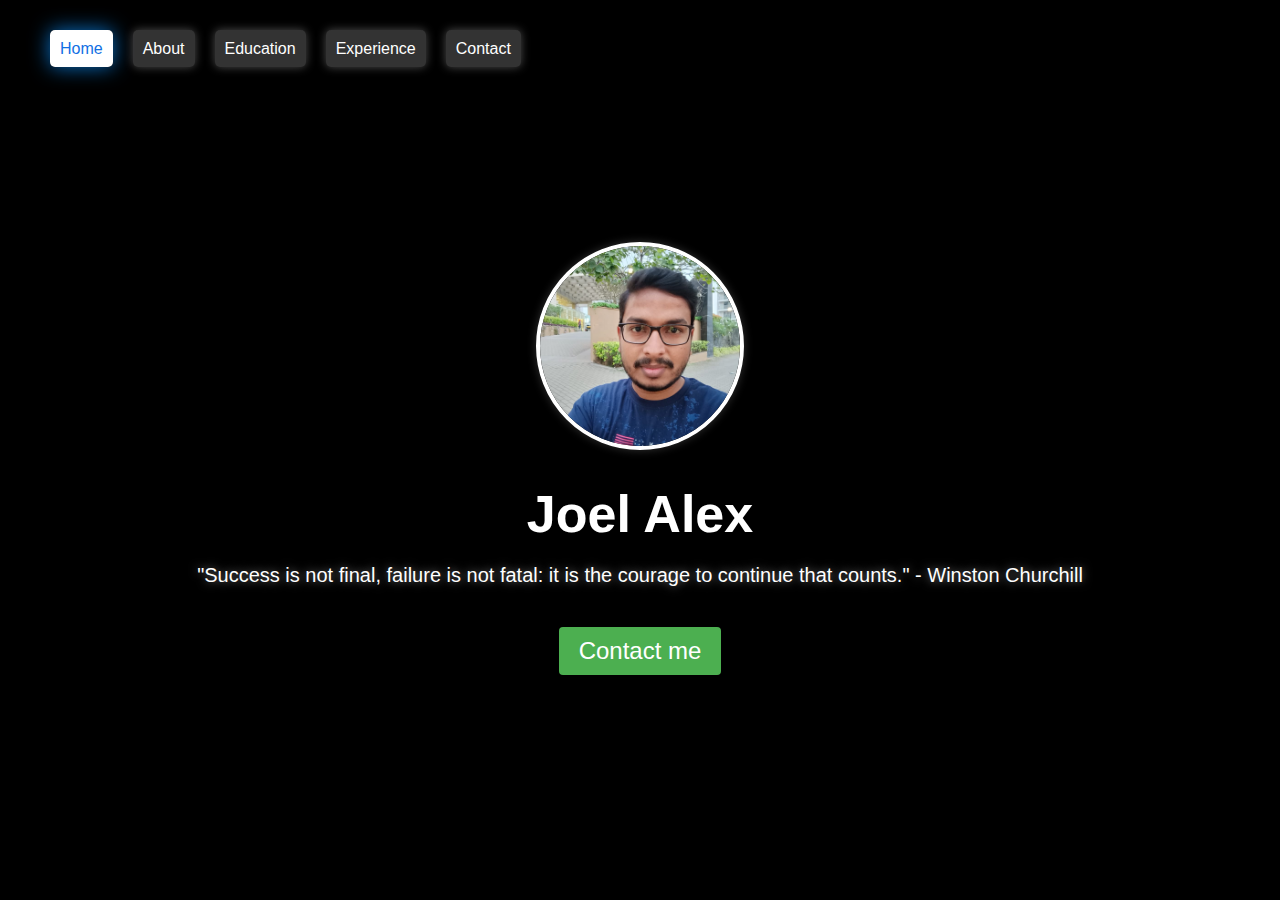
<file: index.html>
<!DOCTYPE html>
<html>
  <head>
    <title>Joel Alex - Home</title>
    <link rel="stylesheet" href="style.css">
    <link rel="shortcut icon" type="image/png" href="content\me.png">
  </head>
  <body>
    <div class="container">
      <header>
        <nav>
          <ul>
            <li><a href="index.html" class="active">Home</a></li>
            <li><a href="about.html">About</a></li>
            <li><a href="education.html">Education</a></li>
            <li><a href="experience.html">Experience</a></li>
            <li><a href="contact.html">Contact</a></li>
          </ul>
        </nav>
      </header>
      <section class="hero-section">
        <div class="hero-content">
          <img src="content\me.jpeg" alt="Profile Picture">
          <h1>Joel Alex</h1>
          <p>"Success is not final, failure is not fatal: it is the courage to continue that counts." - Winston Churchill</p>
          <a href="contact.html"><button>Contact me</button></a>
        </div>
      </section>
    </div>
    <script src="script.js"></script>
  </body>
</html>
</file>
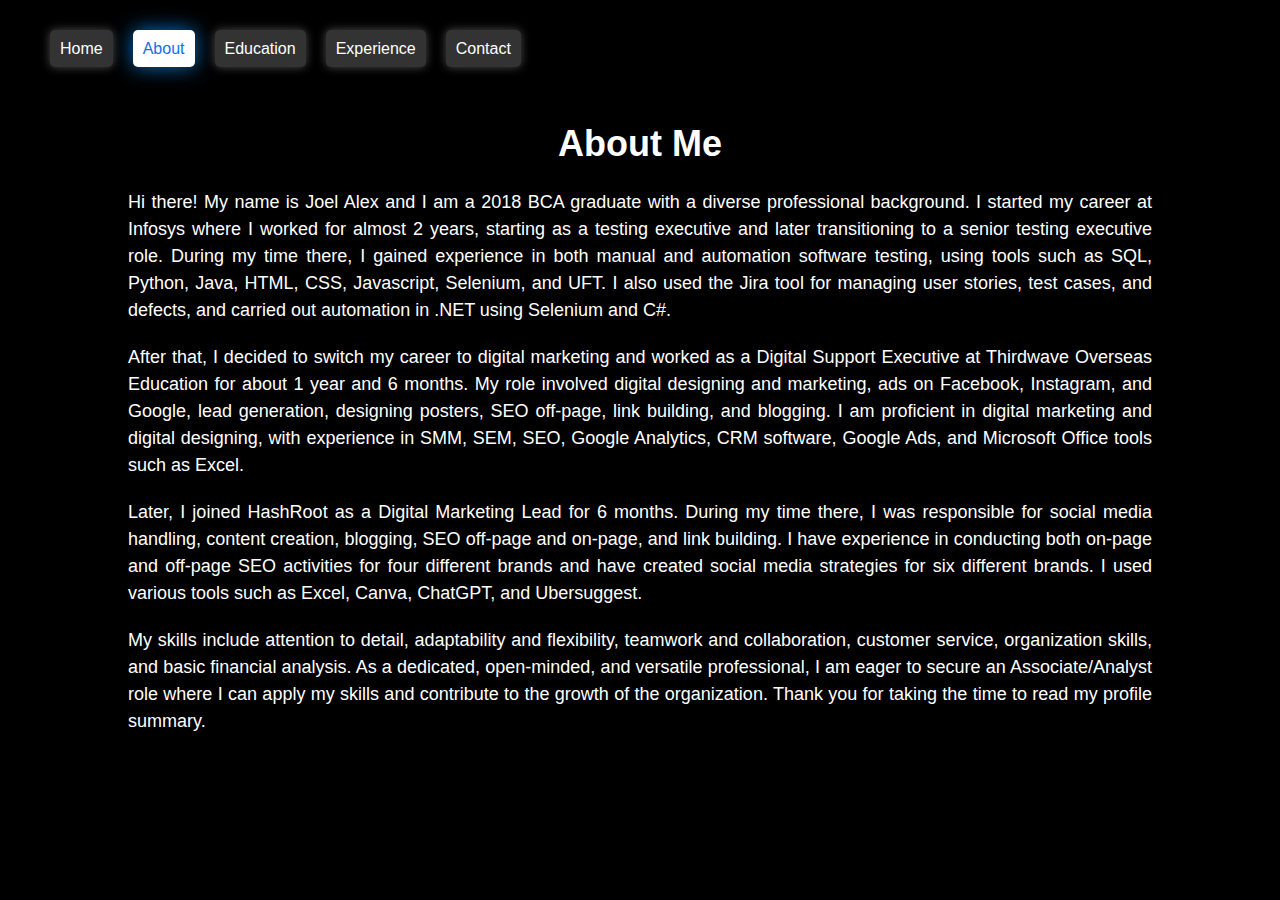
<file: about.html>
<!DOCTYPE html>
<html>
  <head>
    <title>Joel Alex - About</title>
    <link rel="stylesheet" href="style.css">
    <link rel="shortcut icon" type="image/png" href="content\me.png">
  </head>
  <body>
    <div class="container">
      <header>
        <nav>
          <ul>
            <li><a href="index.html">Home</a></li>
            <li><a href="about.html" class="active">About</a></li>
            <li><a href="education.html">Education</a></li>
            <li><a href="experience.html">Experience</a></li>
            <li><a href="contact.html">Contact</a></li>
          </ul>
        </nav>
      </header>
      <section class="about-section">
        <div class="about-content">
          <h1>About Me</h1>
          <p>Hi there! My name is Joel Alex and I am a 2018 BCA graduate with a diverse professional background. I started my career at Infosys where I worked for almost 2 years, starting as a testing executive and later transitioning to a senior testing executive role. During my time there, I gained experience in both manual and automation software testing, using tools such as SQL, Python, Java, HTML, CSS, Javascript, Selenium, and UFT. I also used the Jira tool for managing user stories, test cases, and defects, and carried out automation in .NET using Selenium and C#.</p>
          <p>After that, I decided to switch my career to digital marketing and worked as a Digital Support Executive at Thirdwave Overseas Education for about 1 year and 6 months. My role involved digital designing and marketing, ads on Facebook, Instagram, and Google, lead generation, designing posters, SEO off-page, link building, and blogging. I am proficient in digital marketing and digital designing, with experience in SMM, SEM, SEO, Google Analytics, CRM software, Google Ads, and Microsoft Office tools such as Excel.</p>
          <p>Later, I joined HashRoot as a Digital Marketing Lead for 6 months. During my time there, I was responsible for social media handling, content creation, blogging, SEO off-page and on-page, and link building. I have experience in conducting both on-page and off-page SEO activities for four different brands and have created social media strategies for six different brands. I used various tools such as Excel, Canva, ChatGPT, and Ubersuggest.</p>
          <p>My skills include attention to detail, adaptability and flexibility, teamwork and collaboration, customer service, organization skills, and basic financial analysis. As a dedicated, open-minded, and versatile professional, I am eager to secure an Associate/Analyst role where I can apply my skills and contribute to the growth of the organization. Thank you for taking the time to read my profile summary.</p>
        </div>
      </section>
    </div>
    <script src="script.js"></script>
  </body>
</html>
</file>
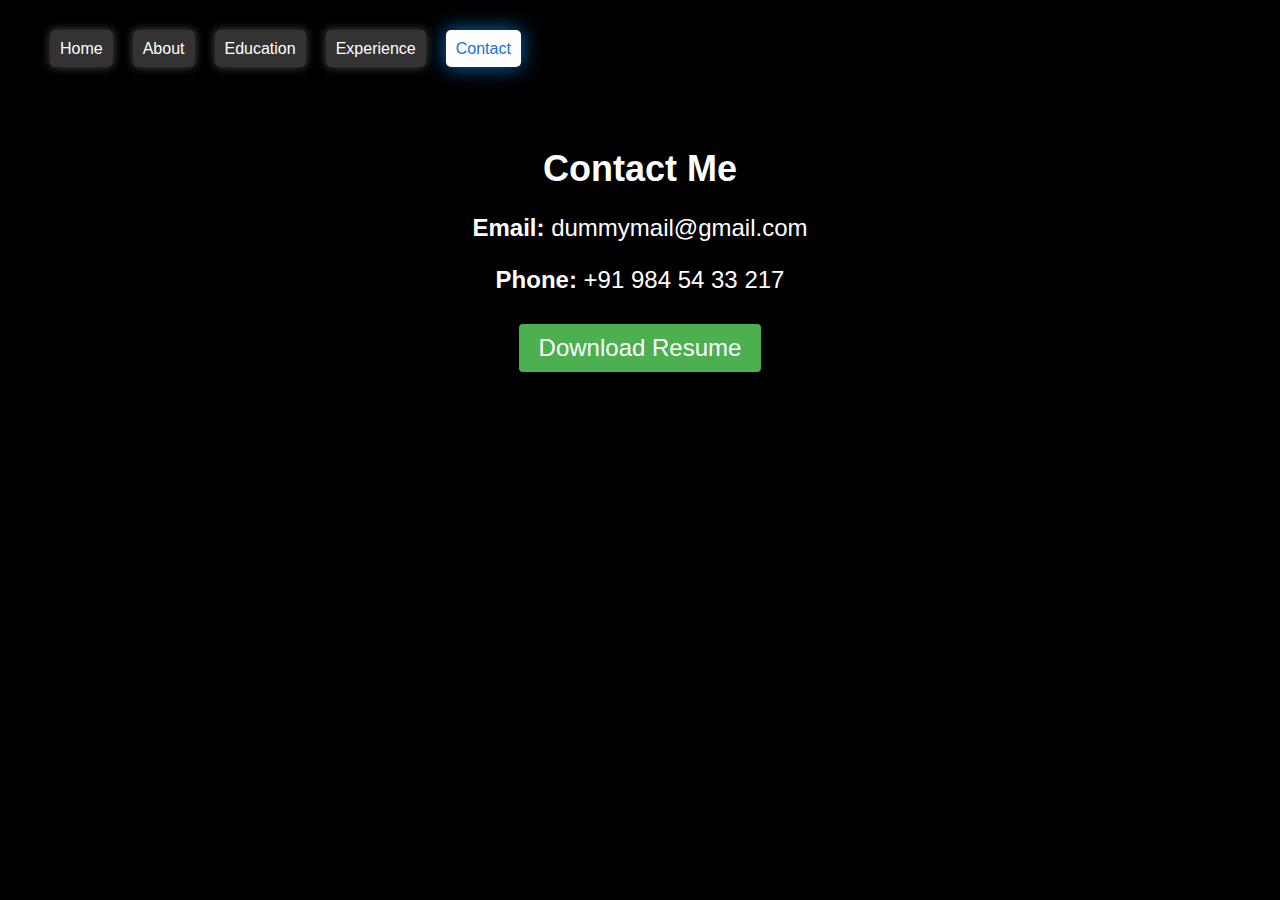
<file: contact.html>
<!DOCTYPE html>
<html>
  <head>
    <title>Joel Alex - Contact</title>
    <link rel="stylesheet" href="style.css">
    <link rel="shortcut icon" type="image/png" href="content\me.png">
  </head>
  <body>
    <div class="container">
      <header>
        <nav>
          <ul>
            <li><a href="index.html">Home</a></li>
            <li><a href="about.html">About</a></li>
            <li><a href="education.html">Education</a></li>
            <li><a href="experience.html">Experience</a></li>
            <li><a href="contact.html" class="active">Contact</a></li>
          </ul>
        </nav>
      </header>
      <section class="contact-section">
        <h1>Contact Me</h1>
        <p><strong>Email:</strong> dummymail@gmail.com</p>
        <p><strong>Phone:</strong> +91 984 54 33 217</p>
        <a href="content\2023 Resume- Joel Alex.pdf" download><button>Download Resume</button></a>
      </section>
    </div>
    <script src="script.js"></script>
  </body>
</html>
</file>
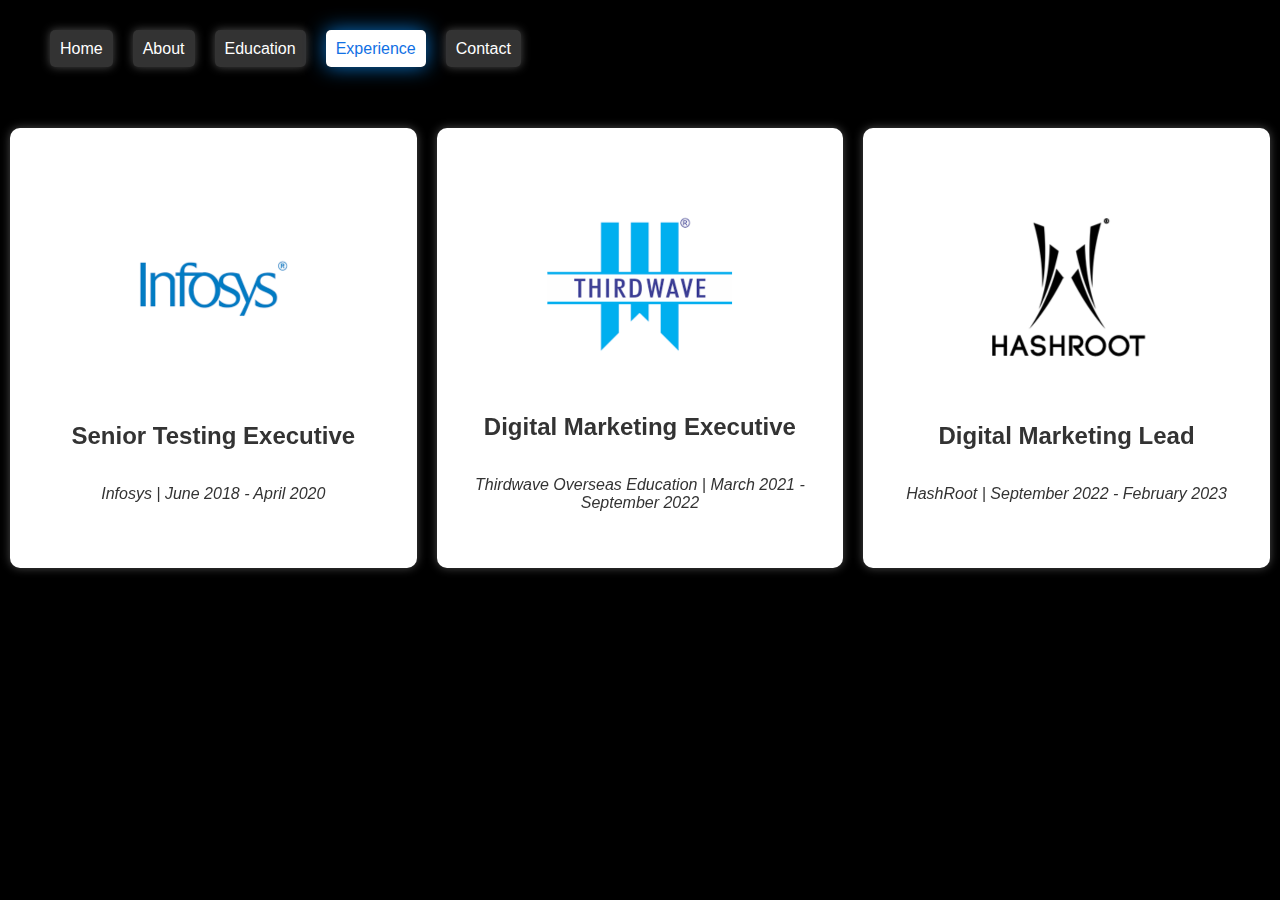
<file: experience.html>
<!DOCTYPE html>
<html>
  <head>
    <title>Joel Alex - Experience</title>
    <link rel="stylesheet" href="style.css">
    <link rel="shortcut icon" type="image/png" href="content\me.png">
  </head>
  <body>
    <div class="container">
      <header>
        <nav>
          <ul>
            <li><a href="index.html">Home</a></li>
            <li><a href="about.html">About</a></li>
            <li><a href="education.html">Education</a></li>
            <li><a href="experience.html" class="active">Experience</a></li>
            <li><a href="contact.html">Contact</a></li>
          </ul>
        </nav>
      </header>
      <section class="experience-section">
        <div class="job-container">
          <div class="front">
            <img src="content/logo-infosys.png" alt="Infosys logo">
            <h2>Senior Testing Executive</h2>
            <p><em>Infosys | June 2018 - April 2020</em></p>
          </div>
          <div class="back">
            <h2>Senior Testing Executive at Infosys</h2>
            <p><em>June 2018 - April 2020</em></p>
            <ul>
              <li>Received training in SQL, Python, Java, HTML, CSS, Javascript, Selenium, and UFT</li>
              <li>Responsible for both manual and automation testing</li>
              <li>Utilized Jira tool to manage user stories, test cases, and defects</li>
              <li>Carried out automation in .NET using Selenium and C#</li>
            </ul>
          </div>
        </div>
        <div class="job-container">
          <div class="front">
            <img src="content/logo-thirdwave.png" alt="Thirdwave Overseas Education logo">
            <h2>Digital Marketing Executive</h2>
            <p><em>Thirdwave Overseas Education | March 2021 - September 2022</em></p>
          </div>
          <div class="back">
            <h2>Digital Marketing Executive at Thirdwave Overseas Education</h2>
            <p><em>March 2021 - September 2022</em></p>
            <ul>
              <li>Gained proficiency in digital marketing and digital designing</li>
              <li>Experience in SMM, SEM, SEO, Google Analytics, CRM software, Google Ads, and Microsoft Office tools such as Excel</li>
              <li>Designed and ran ad campaigns on Facebook, Instagram, and Google</li>
              <li>Generated leads, designed posters, off-page SEO, link building, and blogging</li>
            </ul>
          </div>
        </div>
        <div class="job-container">
          <div class="front">
            <img src="content/logo-hashroot.png" alt="HashRoot logo">
            <h2>Digital Marketing Lead</h2>
            <p><em>HashRoot | September 2022 - February 2023</em></p>
          </div>
          <div class="back">
            <h2>Digital Marketing Lead at HashRoot</h2>
            <p><em>September 2022 - February 2023</em></p>
            <ul>
              <li>Conducted both on-page and off-page SEO activities for four different brands</li>
              <li>Created social media strategies for six different brands</li>
              <li>Utilized tools such as Excel, Canva, ChatGPT, and Ubersuggest to optimize the campaigns and achieve maximum results</li>
            </ul>
          </div>
        </div>
      </section>
    </div>
    <script src="script.js"></script>
  </body>
</html>
</file>
<file: style.css>
/* Body styles */
body {
  margin: 0;
  padding: 0;
  font-family: Arial, sans-serif;
  background-color: #000000;
}

/* Container styles */
.container {
  max-width: 1600px;
  margin: 0 auto;
  padding: 0 0px;
  height: 500px;
}

/* Header styles */
header {
  display: flex;
  justify-content: space-between;
  align-items: center;
  padding: 40px 0;
  background-color: #000000;
}

nav{
  margin-left: 40px;
}

nav ul {
  display: flex;
  justify-content: space-between;
  list-style-type: none;
  margin: 0;
  padding: 0;
}

nav ul li {
  margin: 0 10px;
}

nav ul li a {
  color: #ffffff;
  text-decoration: none;
  padding: 10px;
  border-radius: 5px;
  transition: all 0.3s ease-in-out;
  background-color: rgba(255, 255, 255, 0.2);
  box-shadow: 0 0 10px rgba(255, 255, 255, 0.3);
}

nav ul li a:hover {
  background-color: #ffffff;
  color: #1170e4;
  box-shadow: 0 0 20px #0a71c6;
}

nav ul li a.active {
  background-color: #ffffff;
  color: #1170e4;
  box-shadow: 0 0 20px #0a71c6;
}


/* Hero section styles */
.hero-section {
  height: 80vh;
  display: flex;
  align-items: center;
  justify-content: center;
}

.hero-content {
  text-align: center;
}

.hero-content img {
  width: 200px;
  height: 200px;
  object-fit: cover;
  border-radius: 50%;
  border: 4px solid #ffffff;
  box-shadow: 0 0 10px rgba(255, 255, 255, 0.2);
}

.hero-content h1 {
  font-size: 52px;
  margin-top: 30px;
  margin-bottom: 0;
  color: #ffffff;
}

.hero-content p {
  font-size: 20px;
  color: #ffffff;
  text-shadow: 0 0 10px rgba(255, 255, 255, 0.5);
}

/* About section styles */
.about-section {
  padding: 25px 0;
  color: #ffffff;
  display: flex;
  flex-direction: column;
  justify-content: center;
  align-items: center;
  margin: 0 10%;
}

.about-section h1 {
  font-size: 36px;
  margin-top: 0;
  text-align: center;
}

.about-section p {
  font-size: 18px;
  line-height: 1.5;
  margin-bottom: 20px;
  text-align: justify;
}

.about-section ul {
  margin-top: 20px;
  padding-left: 40px;
  text-align: left;
}

.about-section ul li {
  list-style-type: circle;
  margin-bottom: 10px;
}

.about-section ul li:last-child {
  margin-bottom: 0;
}

@media screen and (max-width: 768px) {
  .about-section {
    padding: 30px 0;
  }
  
  .about-section h1 {
    font-size: 30px;
  }
  
  .about-section p {
    font-size: 16px;
    text-align: center;
  }
  
  .about-section ul {
    padding-left: 30px;
  }
}


/* Education section styles */

.education-section {
  max-width: 1000px;
  margin: 0 auto;
  color: #ffffff;
  margin-left: 140px;
  padding: 100px;
  border-radius: 10px;
  box-shadow: 0px 0px 10px rgba(0, 0, 0, 0.5);
  }
  
  .education-section h1 {
  font-size: 33px;
  margin-top: 0;
  margin-bottom: 30px;
  text-transform: uppercase;
  letter-spacing: 0px;
  color: #ffffff;
  }
  
  .education-section ul {
  list-style: none;
  margin-top: 40px;
  }
  
  .education-section ul li {
  margin-bottom: 10px;
  font-size: 20px;
  color: #ffffff;
  }
  
  .education-section ul li strong {
  font-weight: bold;
  font-size: 24px;
  color: #f39c12;
  }

/* Styles for the experience section */
.experience-section {
  max-width: 1400px;
  margin: 0 auto;
  color: #333333;
  display: flex;
  flex-wrap: wrap;
}

.job-container {
  position: relative;
  cursor: pointer;
  height: 400px;
  overflow: hidden;
  transition: all 0.3s ease;
  margin: 30px 10px 10px;
  margin-bottom: 50px;
  width: calc(33.33% - 60px);
  background-color: #ffffff;
  padding: 20px;
  border-radius: 10px;
  box-shadow: 0 0 10px rgba(255, 255, 255, 0.3);
}

.job-container:hover {
  transform: translateY(-5px);
  box-shadow: 0 10px 20px rgba(0, 0, 0, 0.3);
}

.job-container.active .front {
  transform: rotateY(180deg);
  z-index: 2;
  background-color: #ffffff;
  box-shadow: 0 0 10px rgba(255, 255, 255, 0.3);
}

.job-container.active .back {
  display: block;
  transform: rotateY(0deg);
  z-index: 1;
  background-color: #ffffff;
  box-shadow: 0 0 10px rgba(255, 255, 255, 0.3);
}

.front,
.back {
  position: absolute;
  top: 20px;
  left: 20px;
  right: 20px;
  bottom: 20px;
  box-sizing: border-box;
  backface-visibility: hidden;
  transition: all 0.5s ease;
}

.front {
  z-index: 2;
  transform: rotateY(0deg);
  background-color: #ffffff;
  border-radius: 10px;
  box-shadow: 0 0 10px rgba(255, 255, 255, 0.3);
  display: flex;
  flex-direction: column;
  justify-content: center;
  align-items: center;
  text-align: center;
}


.back {
  z-index: 1;
  transform: rotateY(180deg);
  background-color: #ffffff;
  border-radius: 10px;
  box-shadow: 0 0 10px rgba(255, 255, 255, 0.3);
  display: flex;
  flex-direction: column;
  justify-content: space-between;
  padding: 20px;
}

.back h2,
.back p,
.back ul {
  margin-top: 0;
  margin-bottom: 1rem;
  line-height: 1.5;
}


/* Contact section styles */

.contact-section {
  margin-top: 50px;
  text-align: center;
  color: #ffffff;

}

.contact-section h1 {
  font-size: 36px;
  margin-bottom: 20px;
}

.contact-section p {
  font-size: 24px;
  margin-bottom: 10px;
}

button {
  background-color: #4CAF50;
  color: white;
  padding: 10px 20px;
  border: none;
  border-radius: 4px;
  cursor: pointer;
  font-size: 24px;
  margin-top: 20px;
}

button:hover {
  background-color: #3e8e41;
}
</file>
